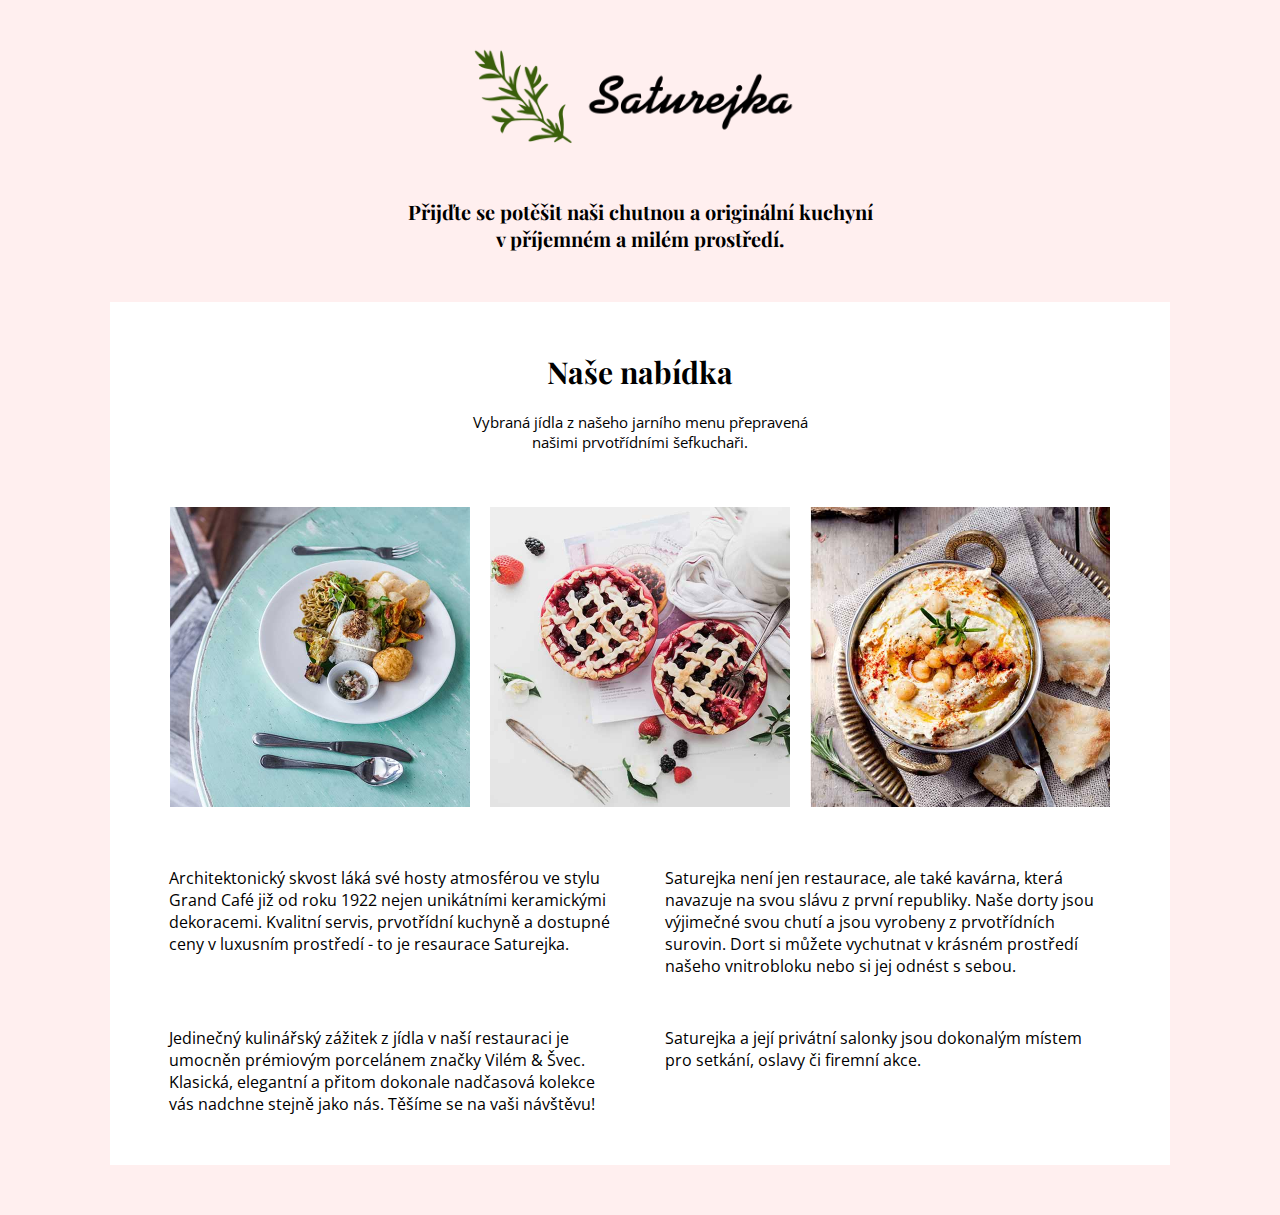
<file: index.html>
<!DOCTYPE html>
<html lang="en">
<head>
    <meta charset="UTF-8">
    <meta name="viewport" content="width=device-width, initial-scale=1.0">
    <title>Saturejka</title>

    <link rel="stylesheet" href="style.css">
    
</head>

<body>
    <header>
        <img src="img1/logo.png" alt="Logo firmy" class="logo">
        <h1> Přijďte se potěšit naši chutnou a originální kuchyní <br> v příjemném a milém prostředí.</h1>
    </header>

<div class="container">


    <h1>Naše nabídka</h1>
    <p class="centered">Vybraná jídla z našeho jarního menu přepravená <br>našimi prvotřídními šefkuchaři.</p>
    <br>
    <br>
    <div class="obrazky">
       <img src="img1/home1.jpg" alt="Pokrm1" >
       <img src="img1/home2.jpg" alt="Pokrm2" >
       <img src="img1/home3.jpg" alt="Pokrm3" >
    </div>
<br>
<br>

<div class="grid">
  <div class="blok">Architektonický skvost láká své hosty atmosférou ve stylu Grand Café již od roku 1922 nejen unikátními keramickými dekoracemi. Kvalitní servis, prvotřídní kuchyně a dostupné ceny v luxusním prostředí - to je resaurace Saturejka.</div>
  <div class="blok">Saturejka není jen restaurace, ale také kavárna, která navazuje na svou slávu z první republiky. Naše dorty jsou výjimečné svou chutí a jsou vyrobeny z prvotřídních surovin. Dort si můžete vychutnat v krásném prostředí našeho vnitrobloku nebo si jej odnést s sebou.</div>
  <div class="blok">Jedinečný kulinářský zážitek z jídla v naší restauraci je umocněn prémiovým porcelánem značky Vilém & Švec. Klasická, elegantní a přitom dokonale nadčasová kolekce vás nadchne stejně jako nás. Těšíme se na vaši návštěvu!</div>
  <div class="blok">Saturejka a její privátní salonky jsou dokonalým místem pro setkání, oslavy či firemní akce.</div>
</div>

    </div>
</body>
</html>
</file>
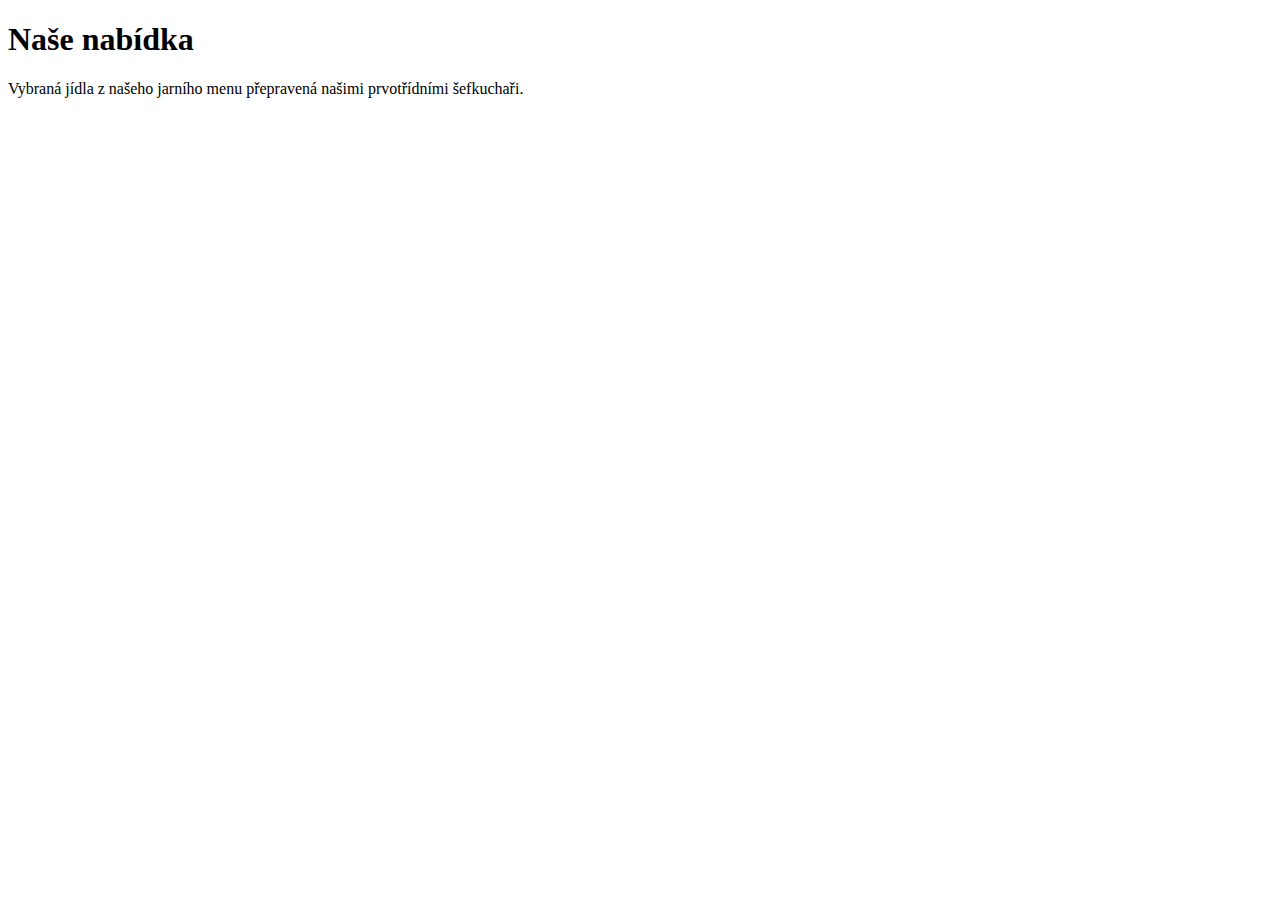
<file: ingex.html>
<!DOCTYPE html>
<html lang="en">
<head>
    <meta charset="UTF-8">
    <meta name="viewport" content="width=device-width, initial-scale=1.0">
    <title>Saturejka</title>
</head>
<body>
    <h1>Naše nabídka</h1>
    <p>
    Vybraná jídla z našeho jarního menu přepravená našimi prvotřídními šefkuchaři.
    </p>
</body>
</html>
</file>
<file: style.css>
@import url('https://fonts.googleapis.com/css?family=Open+Sans:300|Playfair+Display:700&display=swap&subset=latin-ext');

html {
  font-family: 'Open Sans', sans-serif;
  font-size: 15px;
}

h1,
h2 {
  font-family: 'Playfair Display', serif;
  text-align: center;
}

.centered {
  text-align: center;
}

header {
  text-align: center;
  font-size: 10px;
  font-family: 'Open Sans', sans-serif;
}

.container {
  background-color: #FFFFFF;
  width: 90%;              /* šířka obdélníku */
  max-width: 1000px;        /* maximální šířka */
  margin: 50px auto;       /* vycentrování na střed */
  padding: 30px;           /* vnitřní mezery */

}

.logo {
width: 400px;
height: auto;
margin: 20px;
display: inline-block;
}

.obrazky {
  display: flex;
  justify-content: center; /* zarovná obrázky na střed */
  gap: 20px;               /* mezery mezi obrázky */
}

.obrazky img {
  width: 300px;
  height: auto;
}


body {
  background-color: #FFEFEF;
}

.grid {
  display: grid;
  grid-template-columns: 1fr 1fr; /* dvě sloupce */
  gap: 10px;                      /* mezery mezi bloky */
  max-width: 982px;
  margin: 0 auto;
}

.blok {
 
  padding: 20px;
  text-align: left;
  border-radius: 8px;
  font-size: 16px;
}
</file>
